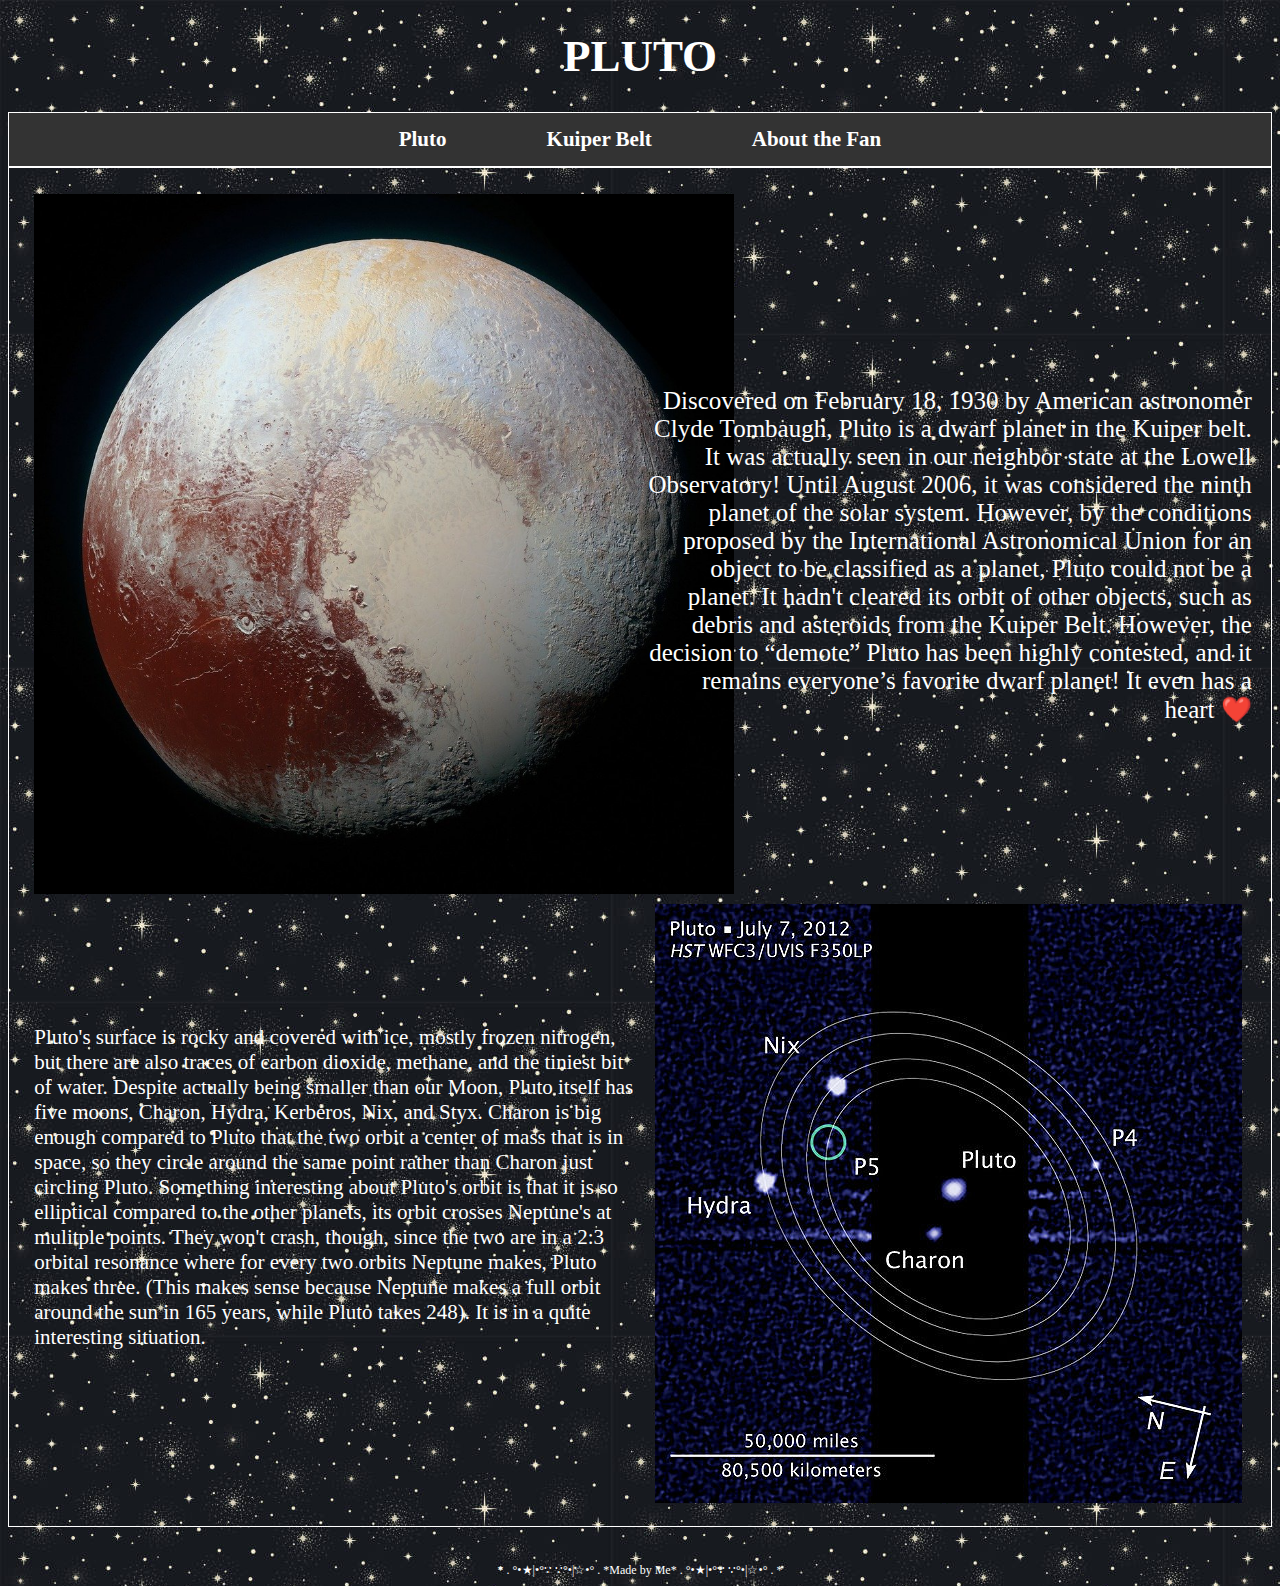
<file: index.html>
<!DOCTYPE html>
<html lang="en">
  <head>
    <meta charset="UTF-8">
    <title>Pluto</title>
    <link rel="stylesheet" href="plutomain.css">
  </head>
  <body background="starbackground.jpg">
      <h1>PLUTO</h1>
      <div id="navbar">
        <nav>
            <ul>
                <li><a href="plutoindex.html"><strong>Pluto</strong></a></li>
                <li><a href="kuiperbelt.html"><strong>Kuiper Belt</strong></a></li>
                <li><a href="me.html"><strong>About the Fan</strong></a></li>
            </ul>
        </nav>
      </div>
    <div class="pluto">
        <div class="pluto1image">
            <img src=pltuoo.jpg alt=Pluto width=700 height=700/>
        </div>
        <div class="pluto1">
            <br>
            <br>
            <br>
            <br>
            <br>
            <br>
            <p>Discovered on February 18, 1930 by American astronomer Clyde Tombaugh, Pluto is a dwarf planet in the Kuiper belt. It was actually seen in our neighbor state at the Lowell Observatory! Until August 2006, it was considered the ninth planet of the solar system. However, by the conditions proposed by the International Astronomical Union for an object to be classified as a planet, Pluto could not be a planet. It hadn't cleared its orbit of other objects, such as debris and asteroids from the Kuiper Belt. However, the decision to “demote” Pluto has been highly contested, and it remains everyone’s favorite dwarf planet! It even has a heart ❤️</p>
        </div>
        <div class="pluto2">
            <br>
            <br>
            <br>
            <br>
            <p>Pluto's surface is rocky and covered with ice, mostly frozen nitrogen, but there are also traces of carbon dioxide, methane, and the tiniest bit of water. Despite actually being smaller than our Moon, Pluto itself has five moons, Charon, Hydra, Kerberos, Nix, and Styx. Charon is big enough compared to Pluto that the two orbit a center of mass that is in space, so they circle around the same point rather than Charon just circling Pluto. Something interesting about Pluto's orbit is that it is so elliptical compared to the other planets, its orbit crosses Neptune's at mulitple points. They won't crash, though, since the two are in a 2:3 orbital resonance where for every two orbits Neptune makes, Pluto makes three. (This makes sense because Neptune makes a full orbit around the sun in 165 years, while Pluto takes 248). It is in a quite interesting situation.</p>
        </div>
        <div class="pluto2image">
            <img src=plutoandmoons.jpg alt="Pluto and moons"/>
        </div>
    </div>
  <br>
  <br>
  <footer>* . °•★|•°∵ ∵°•|☆•° . *Made by Me* . °•★|•°∵ ∵°•|☆•° . *</footer>
  </body>
</html>
</file>
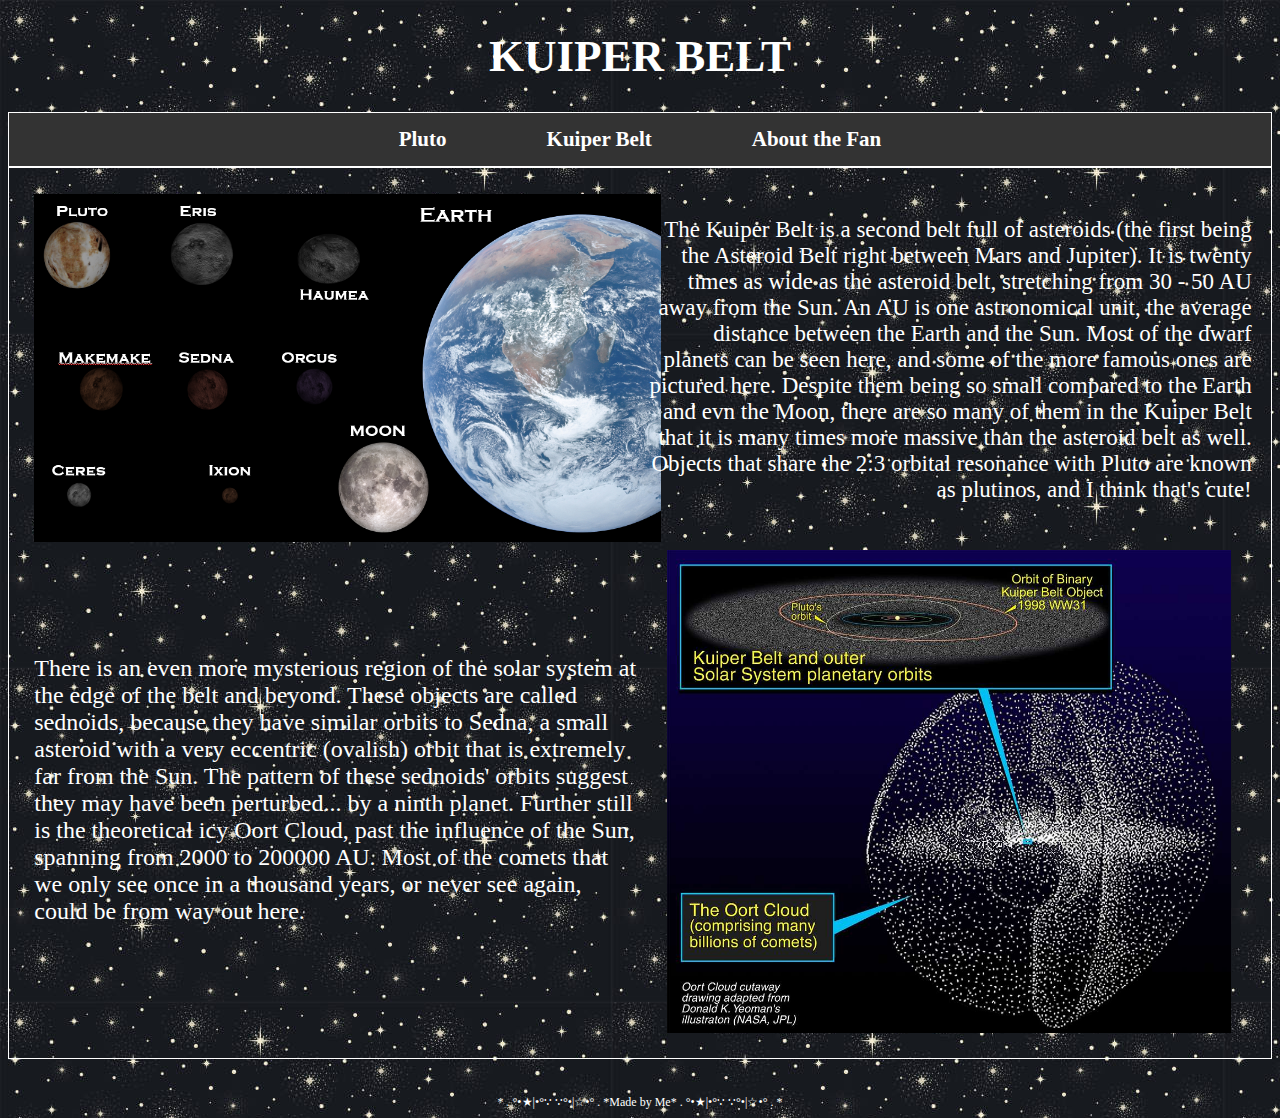
<file: kuiperbelt.html>
<!DOCTYPE html>
<html lang="en">
  <head>
    <meta charset="UTF-8">
    <title>Kuiper Belt</title>
    <link rel="stylesheet" href="plutomain.css">
  </head>
  <body background="starbackground.jpg">
      <h1>KUIPER BELT</h1>
      <div id="navbar">
        <nav>
            <ul>
                <li><a href="plutoindex.html"><strong>Pluto</strong></a></li>
                <li><a href="kuiperbelt.html"><strong>Kuiper Belt</strong></a></li>
                <li><a href="me.html"><strong>About the Fan</strong></a></li>
            </ul>
        </nav>
      </div>
    <div class="pluto">
        <div class="pluto1image">
            <img src=kuiperdwarfplanets.png alt=Dwarf Planets width=626.4 height=348/>
        </div>
        <div class="kuiper1">
            <p>The Kuiper Belt is a second belt full of asteroids (the first being the Asteroid Belt right between Mars and Jupiter). It is twenty times as wide as the asteroid belt, stretching from 30 - 50 AU away from the Sun. An AU is one astronomical unit, the average distance between the Earth and the Sun. Most of the dwarf planets can be seen here, and some of the more famous ones are pictured here. Despite them being so small compared to the Earth and evn the Moon, there are so many of them in the Kuiper Belt that it is many times more massive than the asteroid belt as well. Objects that share the 2:3 orbital resonance with Pluto are known as plutinos, and I think that's cute!</p>
        </div>
        <div class="kuiper2">
            <br>
            <br>
            <br>
            <p>There is an even more mysterious region of the solar system at the edge of the belt and beyond. These objects are called sednoids, because they have similar orbits to Sedna, a small asteroid with a very eccentric (ovalish) orbit that is extremely far from the Sun. The pattern of these sednoids' orbits suggest they may have been perturbed... by a ninth planet. Further still is the theoretical icy Oort Cloud, past the influence of the Sun, spanning from 2000 to 200000 AU. Most of the comets that we only see once in a thousand years, or never see again, could be from way out here.</p>
        </div>
        <div class="pluto2image">
            <img src=kuiperandbeyond.jpg alt="Oort Cloud" width=563.2 height=483.45/>
        </div>
    </div>
  <br>
  <br>
  <footer>* . °•★|•°∵ ∵°•|☆•° . *Made by Me* . °•★|•°∵ ∵°•|☆•° . *</footer>
  </body>
</html>
</file>
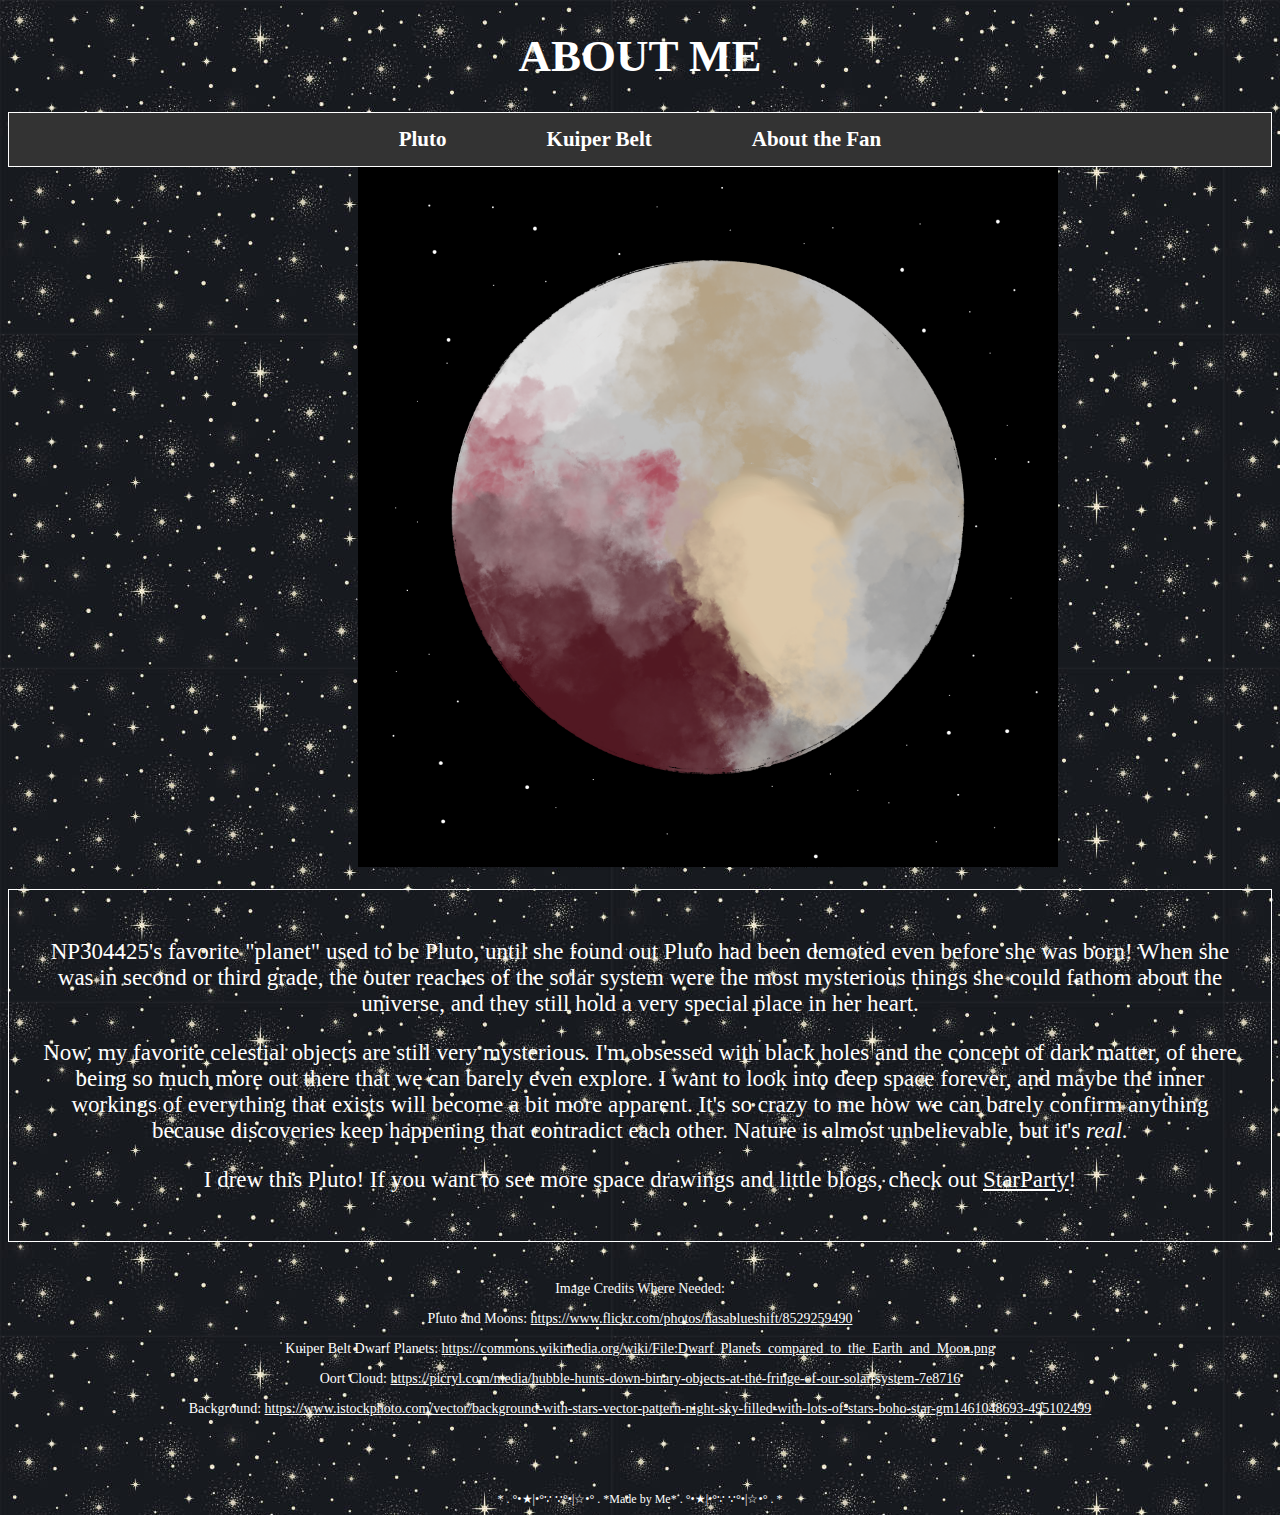
<file: me.html>
<!DOCTYPE html>
<html lang="en">
  <head>
    <meta charset="UTF-8">
    <title>About Me</title>
    <link rel="stylesheet" href="plutomain.css">
  </head>
  <body background="starbackground.jpg">
      <h1>ABOUT ME</h1>
      <div id="navbar">
        <nav>
            <ul>
                <li><a href="index.html"><strong>Pluto</strong></a></li>
                <li><a href="kuiperbelt.html"><strong>Kuiper Belt</strong></a></li>
                <li><a href="me.html"><strong>About the Fan</strong></a></li>
            </ul>
        </nav>
      </div>
    <div class="myimage">
        <img src=pluto.png alt=My Drawing width=700 height=700/>
    </div>
      <br>
    <div class="me1">
        <p>NP304425's favorite "planet" used to be Pluto, until she found out Pluto had been demoted even before she was born! When she was in second or third grade, the outer reaches of the solar system were the most mysterious things she could fathom about the universe, and they still hold a very special place in her heart.</p>
        <p>Now, my favorite celestial objects are still very mysterious. I'm obsessed with black holes and the concept of dark matter, of there being so much more out there that we can barely even explore. I want to look into deep space forever, and maybe the inner workings of everything that exists will become a bit more apparent. It's so crazy to me how we can barely confirm anything because discoveries keep happening that contradict each other. Nature is almost unbelievable, but it's <em>real.</em></p>
        <p>I drew this Pluto! If you want to see more space drawings and little blogs, check out <a href="https://starparty134340.wixsite.com/starparty/">StarParty</a>!</p>
    </div>
    <div class="me2">
        <p>Image Credits Where Needed:</p>
        <p>Pluto and Moons: <a href="https://www.flickr.com/photos/nasablueshift/8529259490">https://www.flickr.com/photos/nasablueshift/8529259490</a></p>
        <p>Kuiper Belt Dwarf Planets: <a href="https://commons.wikimedia.org/wiki/File:Dwarf_Planets_compared_to_the_Earth_and_Moon.png">https://commons.wikimedia.org/wiki/File:Dwarf_Planets_compared_to_the_Earth_and_Moon.png</a></p>
        <p>Oort Cloud: <a href= "https://picryl.com/media/hubble-hunts-down-binary-objects-at-the-fringe-of-our-solar-system-7e8716">https://picryl.com/media/hubble-hunts-down-binary-objects-at-the-fringe-of-our-solar-system-7e8716</a></p>
        <p>Background: <a href="https://www.istockphoto.com/vector/background-with-stars-vector-pattern-night-sky-filled-with-lots-of-stars-boho-star-gm1461048693-495102499">https://www.istockphoto.com/vector/background-with-stars-vector-pattern-night-sky-filled-with-lots-of-stars-boho-star-gm1461048693-495102499</a></p>
    </div>
  <br>
  <br>
  <footer>* . °•★|•°∵ ∵°•|☆•° . *Made by Me* . °•★|•°∵ ∵°•|☆•° . *</footer>
  </body>
</html>
</file>
<file: plutomain.css>
body{
    background-color:black;
}

h1 {
    font-family:Georgia;
    color:white;
    text-align:center;
    font-size:45px;
}

footer {
    font-family:Georgia;
    font-size:12px;
    color:white;
    text-align:center;
}

div.pluto1 {
    text-align:right;
    font-family:Georgia;
    font-size:25px;
    color:white;
}

div.pluto2 {
    text-align:left;
    font-family:Georgia;
    font-size:21px;
    color:white;
}

div.pluto1image {
    float:left;
}

div.pluto2image {
    float:right;
}

ul {
  list-style-type: none;
  margin: 0;
  padding: 0;
  background-color: #333333;
    display:flex;
  justify-content: center;
    border:1px solid white;
    position: sticky;
    top: 0;
}


ul li a {
  display: block;
    font-family:Georgia;
  color: white;
    font-size:21px;
  text-align: center;
  padding: 14px 50px;
  text-decoration: none;
}

ul li a:hover {
  background-color: #111111;
}

div.pluto {
    display:grid;
    grid-template-columns: 50% 50%;
    grid-column-gap:0.5%;
    grid-template-rows:auto;
    grid-row-gap:0.5%;
    align-self: center;
    text-align: center;
    padding:2%;
    border:1px solid white;
}

a:visited{
    color:rgb(222,222,222);
}

a {
    color:white;
}
    
div.kuiper1 {
    text-align:right;
    font-family:Georgia;
    font-size:23px;
    color:white;
}

div.kuiper2 {
    text-align:left;
    font-family:Georgia;
    font-size:24px;
    color:white;
}

div.myimage {
    margin-left:350px;
    align-self: center;
}

div.me1 {
    text-align:center;
    font-family:Georgia;
    font-size:23px;
    color:white;
    border:1px solid white;
    padding:2%;
}

div.me2 {
    text-align:center;
    font-family:Georgia;
    font-size:14px;
    color:white;
    padding:2%;
}
</file>
